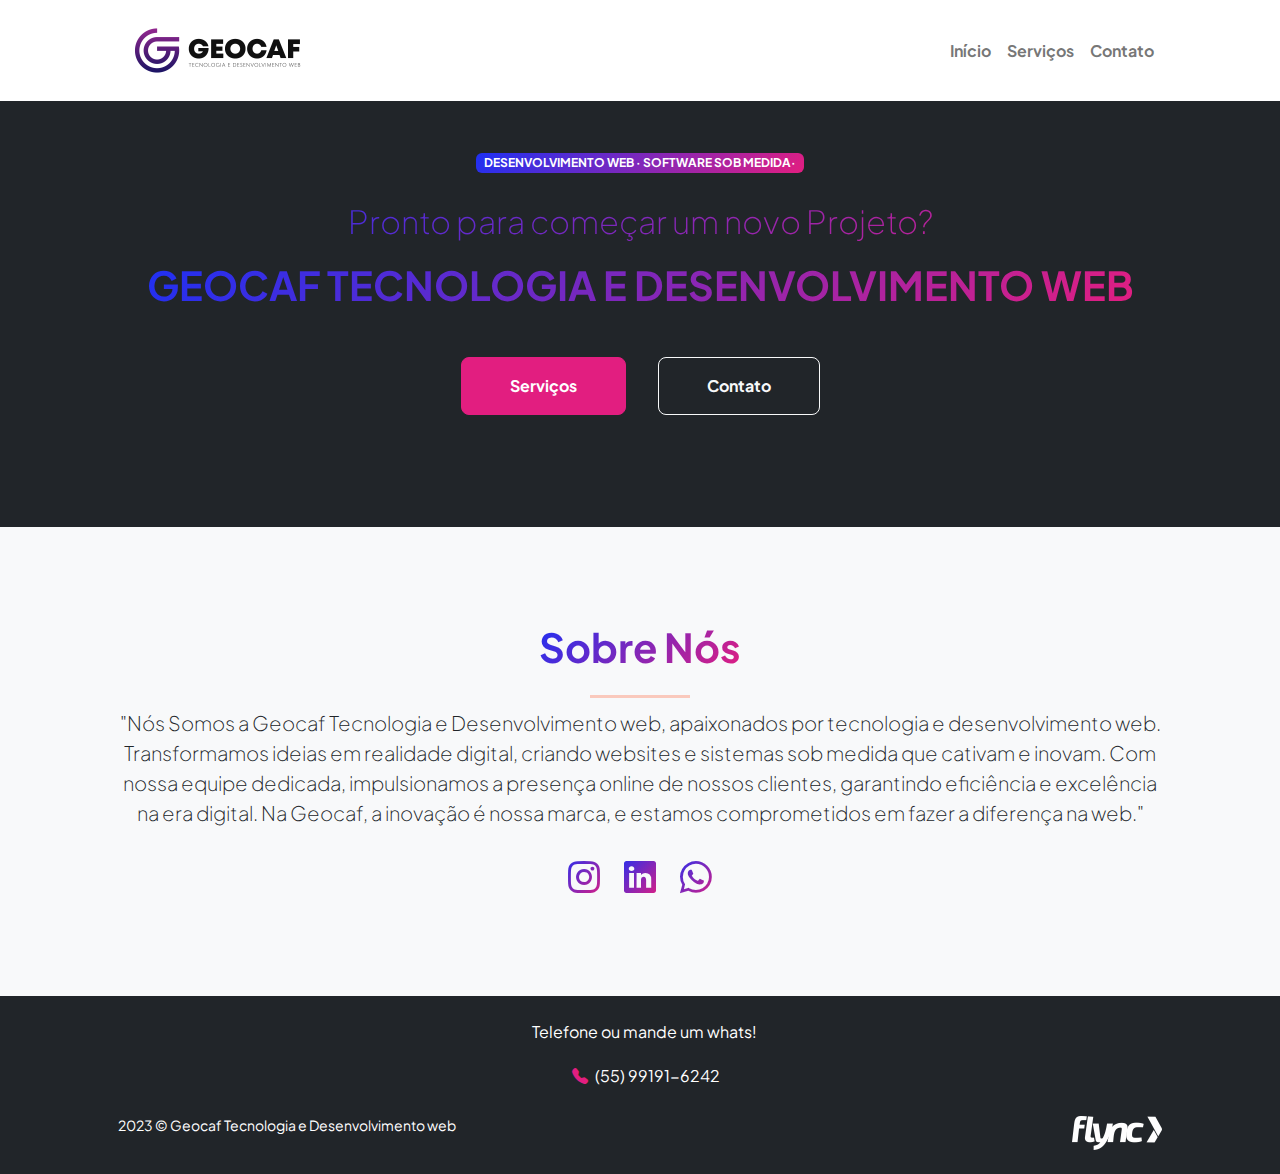
<file: index.html>
<!DOCTYPE html>
<html lang="pt-br">
    <head>
        <meta charset="utf-8" />
        <meta name="viewport" content="width=device-width, initial-scale=1, shrink-to-fit=no" />
        <meta name="description" content="" />
        <meta name="author" content="" />
        <title>Geocaf Tecnologia e Desenvolvimento Web</title>
        <!-- Favicon-->
        <link rel="icon" type="image/x-icon" href="assets/favicon.ico" />
        <!-- Custom Google font-->
        <link rel="preconnect" href="https://fonts.googleapis.com" />
        <link rel="preconnect" href="https://fonts.gstatic.com" crossorigin />
        <link href="https://fonts.googleapis.com/css2?family=Plus+Jakarta+Sans:wght@100;200;300;400;500;600;700;800;900&amp;display=swap" rel="stylesheet" />
        <!-- Bootstrap icons-->
        <link href="https://cdn.jsdelivr.net/npm/bootstrap-icons@1.8.1/font/bootstrap-icons.css" rel="stylesheet" />
        <!-- Core theme CSS (includes Bootstrap)-->
        <link href="css/styles.css" rel="stylesheet" />
    </head>
    <body class="d-flex flex-column h-100 bg-dark">
        <main class="flex-shrink-0">
            <!-- Navigation-->
            <nav class="navbar navbar-expand-lg navbar-light bg-white py-3">
                <div class="container px-5">
                    <a class="navbar-brand" href="index.html"><span class="fw-bolder text-primary"><img src="/assets/Geocaf-Logo3.png" alt=""></span></a>
                    <button class="navbar-toggler" type="button" data-bs-toggle="collapse" data-bs-target="#navbarSupportedContent" aria-controls="navbarSupportedContent" aria-expanded="false" aria-label="Toggle navigation"><span class="navbar-toggler-icon"></span></button>
                    <div class="collapse navbar-collapse" id="navbarSupportedContent">
                        <ul class="navbar-nav ms-auto mb-2 mb-lg-0 small fs-6 fw-bold">
                            <li class="nav-item"><a class="nav-link" href="index.html">Início</a></li>
                            <li class="nav-item"><a class="nav-link" href="resume.html">Serviços</a></li>
                            <li class="nav-item"><a class="nav-link" href="contact.html">Contato</a></li>
                        </ul>
                    </div>
                </div>
            </nav>
            <!-- Header-->
            <header class="py-5 ">
                <div class="container px-5 pb-5">
                    <div class="row gx-5 align-items-center">
                        <div class="col-xxl-5">
                            <!-- Header text content-->
                            <div class="text-center text-xxl-start ">
                                <div class="badge bg-gradient-primary-to-secondary text-white mb-4 "><div class="text-uppercase">Desenvolvimento web &middot; Software sob Medida&middot; </div></div>
                                <div class="fs-2 fw-light text-gradient">Pronto para começar um novo Projeto? </div>
                                <h1 class="display-7 fw-bolder mb-5 mt-3"><span class="text-gradient d-inline">GEOCAF TECNOLOGIA E DESENVOLVIMENTO WEB</span></h1>
                                <div class="d-grid gap-3 d-sm-flex justify-content-sm-center justify-content-xxl-start mb-3">
                                    <a class="btn btn-secondary text-white btn-lg px-5 py-3 me-sm-3 fs-6 fw-bolder" href="resume.html">Serviços</a>
                                    <a class="btn btn-outline-light btn-lg px-5 py-3 fs-6 fw-bolder" href="contact.html">Contato</a>
                                </div>
                            </div>
                        </div>
                        
            </header>
            <!-- About Section-->
            <section class="bg-light py-5">
                <div class="container px-5">
                    <div class="row gx-5 justify-content-center">
                        <div class="col-xxl-8">
                            <div class="text-center my-5">
                                <h2 class="display-6  fw-bolder mb-4"><span class="text-gradient d-inline">Sobre Nós</span></h2>
                                <hr>
                                <p class="lead fw-light mb-4">"Nós Somos a Geocaf Tecnologia e Desenvolvimento web, apaixonados por tecnologia e desenvolvimento web.
                                    Transformamos ideias em realidade digital, criando websites e sistemas sob medida que cativam e inovam. Com nossa equipe dedicada, impulsionamos a presença online de nossos clientes, garantindo eficiência e excelência na era digital. Na Geocaf, a inovação é nossa marca, e estamos comprometidos em fazer a diferença na web."
                                </p>
                                <div class="d-flex justify-content-center fs-2 gap-4">
                                    <a class="text-gradient" href="#!"><i class="bi bi-instagram"></i></a>
                                    <a class="text-gradient" href="#!"><i class="bi bi-linkedin"></i></a>
                                    <a class="text-gradient" href="#!"><i class="bi bi-whatsapp"></i></a>
                                </div>
                            </div>
                        </div>
                    </div>
                </div>
            </section>
        </main>
        <!-- Footer-->
        <footer class="bg-dark py-4 mt-auto text-center text-lg-center text-md-center ">
            <div class="container px-5 ">
                <div class="row align-items-center justify-content-between flex-column flex-sm-row">

                    <span class="mx-1  text-white mb-3">Telefone ou mande um whats!</span>
                        <span class=" mx-1 text-white p-1 mb-2 "><i class="bi bi-telephone-fill m-lg-1 text-secondary"></i> (55) 99191-6242</span>
                    <div class="col-auto"><div class="small m-0"> 2023 &copy; Geocaf Tecnologia e Desenvolvimento web</div></div>
                    
                    <div class="col-auto mt-3"> 
                        <a class="small " href="#!"><img  src="/assets/logo-site-flync.png" alt="logo flync"></a>
                       
                        
                    </div>
                </div>
            </div>
        </footer>
        <!-- Bootstrap core JS-->
        <script src="https://cdn.jsdelivr.net/npm/bootstrap@5.2.3/dist/js/bootstrap.bundle.min.js"></script>
        <!-- Core theme JS-->
        <script src="js/scripts.js"></script>
    </body>
</html>
</file>
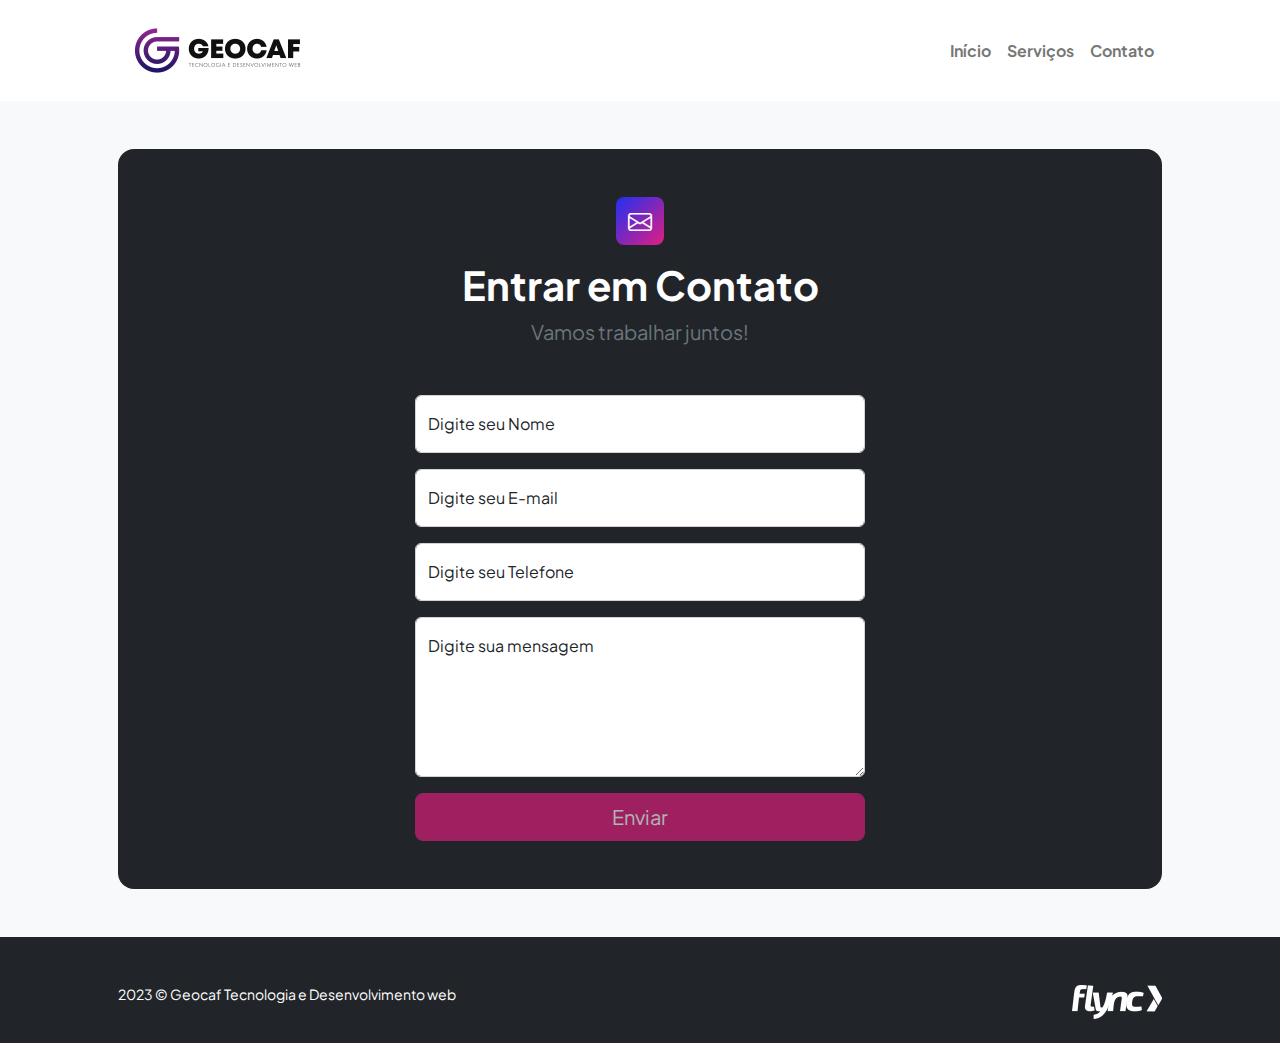
<file: contact.html>
<!DOCTYPE html>
<html lang="en">
    <head>
        <meta charset="utf-8" />
        <meta name="viewport" content="width=device-width, initial-scale=1, shrink-to-fit=no" />
        <meta name="description" content />
        <meta name="author" content />
        <title>Geocaf Tecnologia e Desenvolvimento WEB</title>
        <!-- Favicon-->
        <link rel="icon" type="image/x-icon" href="assets/favicon.ico" />
        <!-- Custom Google font-->
        <link rel="preconnect" href="https://fonts.googleapis.com" />
        <link rel="preconnect" href="https://fonts.gstatic.com" crossorigin />
        <link href="https://fonts.googleapis.com/css2?family=Plus+Jakarta+Sans:wght@100;200;300;400;500;600;700;800;900&amp;display=swap" rel="stylesheet" />
        <!-- Bootstrap icons-->
        <link href="https://cdn.jsdelivr.net/npm/bootstrap-icons@1.8.1/font/bootstrap-icons.css" rel="stylesheet" />
        <!-- Core theme CSS (includes Bootstrap)-->
        <link href="css/styles.css" rel="stylesheet" />
    </head>
    <body class="d-flex flex-column bg-light">
        <main class="flex-shrink-0">
            <!-- Navigation-->
            <nav class="navbar navbar-expand-lg navbar-light bg-white py-3">
                <div class="container px-5">
                    <a class="navbar-brand" href="index.html"><span class="fw-bolder text-primary"><img src="/assets/Geocaf-Logo3.png" alt="logo geocaf"></span></a>
                    <button class="navbar-toggler" type="button" data-bs-toggle="collapse" data-bs-target="#navbarSupportedContent" aria-controls="navbarSupportedContent" aria-expanded="false" aria-label="Toggle navigation"><span class="navbar-toggler-icon"></span></button>
                    <div class="collapse navbar-collapse" id="navbarSupportedContent">
                        <ul class="navbar-nav ms-auto mb-2 mb-lg-0 small fs-6 fw-bold">
                            <li class="nav-item"><a class="nav-link" href="index.html">Início</a></li>
                            <li class="nav-item"><a class="nav-link" href="resume.html">Serviços</a></li>
                            <li class="nav-item"><a class="nav-link" href="contact.html">Contato</a></li>
                        </ul>
                    </div>
                </div>
            </nav>
            <!-- Page content-->
            <section class="py-5">
                <div class="container px-5">
                    <!-- Contact form-->
                    <div class="bg-dark rounded-4 py-5 px-4 px-md-5">
                        <div class="text-center mb-5">
                            <div class="feature bg-primary bg-gradient-primary-to-secondary text-white rounded-3 mb-3"><i class="bi bi-envelope"></i></div>
                            <h1 class="fw-bolder text-white">Entrar em Contato</h1>
                            <p class="lead fw-normal text-muted mb-0">Vamos trabalhar juntos!</p>
                        </div>
                        <div class="row gx-5 justify-content-center">
                            <div class="col-lg-8 col-xl-6">
                                <!-- * * * * * * * * * * * * * * *-->
                                <!-- * * SB Forms Contact Form * *-->
                                <!-- * * * * * * * * * * * * * * *-->
                                <!-- This form is pre-integrated with SB Forms.-->
                                <!-- To make this form functional, sign up at-->
                                <!-- https://startbootstrap.com/solution/contact-forms-->
                                <!-- to get an API token!-->
                                <form id="contactForm" data-sb-form-api-token="API_TOKEN">
                                    <!-- Name input-->
                                    <div class="form-floating mb-3">
                                        <input class="form-control" id="name" type="text" placeholder="Enter your name..." data-sb-validations="required" />
                                        <label for="name"> Digite seu Nome</label>
                                        <div class="invalid-feedback" data-sb-feedback="name:required">A name is required.</div>
                                    </div>
                                    <!-- Email address input-->
                                    <div class="form-floating mb-3">
                                        <input class="form-control" id="email" type="email" placeholder="name@example.com" data-sb-validations="required,email" />
                                        <label for="email"> Digite seu E-mail</label>
                                        <div class="invalid-feedback" data-sb-feedback="email:required">An email is required.</div>
                                        <div class="invalid-feedback" data-sb-feedback="email:email">Email is not valid.</div>
                                    </div>
                                    <!-- Phone number input-->
                                    <div class="form-floating mb-3">
                                        <input class="form-control" id="phone" type="tel" placeholder="(123) 456-7890" data-sb-validations="required" />
                                        <label for="phone"> Digite seu Telefone</label>
                                        <div class="invalid-feedback" data-sb-feedback="phone:required">A phone number is required.</div>
                                    </div>
                                    <!-- Message input-->
                                    <div class="form-floating mb-3">
                                        <textarea class="form-control" id="message" type="text" placeholder="Enter your message here..." style="height: 10rem " data-sb-validations="required"></textarea>
                                        <label for="message"> Digite sua mensagem</label>
                                        <div class="invalid-feedback" data-sb-feedback="message:required">A message is required.</div>
                                    </div>
                                    <!-- Submit success message-->
                                    <!---->
                                    <!-- This is what your users will see when the form-->
                                    <!-- has successfully submitted-->
                                    <div class="d-none" id="submitSuccessMessage">
                                        <div class="text-center mb-3">
                                            <div class="fw-bolder">Form submission successful!</div>
                                            To activate this form, sign up at
                                            <br />
                                            <a href="https://startbootstrap.com/solution/contact-forms">https://startbootstrap.com/solution/contact-forms</a>
                                        </div>
                                    </div>
                                    <!-- Submit error message-->
                                    <!---->
                                    <!-- This is what your users will see when there is-->
                                    <!-- an error submitting the form-->
                                    <div class="d-none" id="submitErrorMessage"><div class="text-center text-danger mb-3">Error sending message!</div></div>
                                    <!-- Submit Button-->
                                    <div class="d-grid"><button class="btn btn-secondary text-white btn-lg disabled" id="submitButton" type="submit">Enviar</button></div>
                                </form>
                            </div>
                        </div>
                    </div>
                </div>
            </section>
        </main>
        <!-- Footer-->
        <footer class="bg-dark py-4 mt-auto">
            <div class="container px-5">
                <div class="row align-items-center justify-content-between flex-column flex-sm-row text-center mt-2">
                    <div class="col-auto"><div class="small m-0">2023 &copy; Geocaf Tecnologia e Desenvolvimento web</div></div>
                    <div class="col-auto mt-3">
                        <a class="small" href="#!"><img src="/assets/logo-site-flync.png" alt=""></a>
                        
                    </div>
                </div>
            </div>
        </footer>
        <!-- Bootstrap core JS-->
        <script src="https://cdn.jsdelivr.net/npm/bootstrap@5.2.3/dist/js/bootstrap.bundle.min.js"></script>
        <!-- Core theme JS-->
        <script src="js/scripts.js"></script>
        <!-- * * * * * * * * * * * * * * * * * * * * * * * * * * * * * * * * * * * * * * * *-->
        <!-- * *                               SB Forms JS                               * *-->
        <!-- * * Activate your form at https://startbootstrap.com/solution/contact-forms * *-->
        <!-- * * * * * * * * * * * * * * * * * * * * * * * * * * * * * * * * * * * * * * * *-->
        <script src="https://cdn.startbootstrap.com/sb-forms-latest.js"></script>
    </body>
</html>
</file>
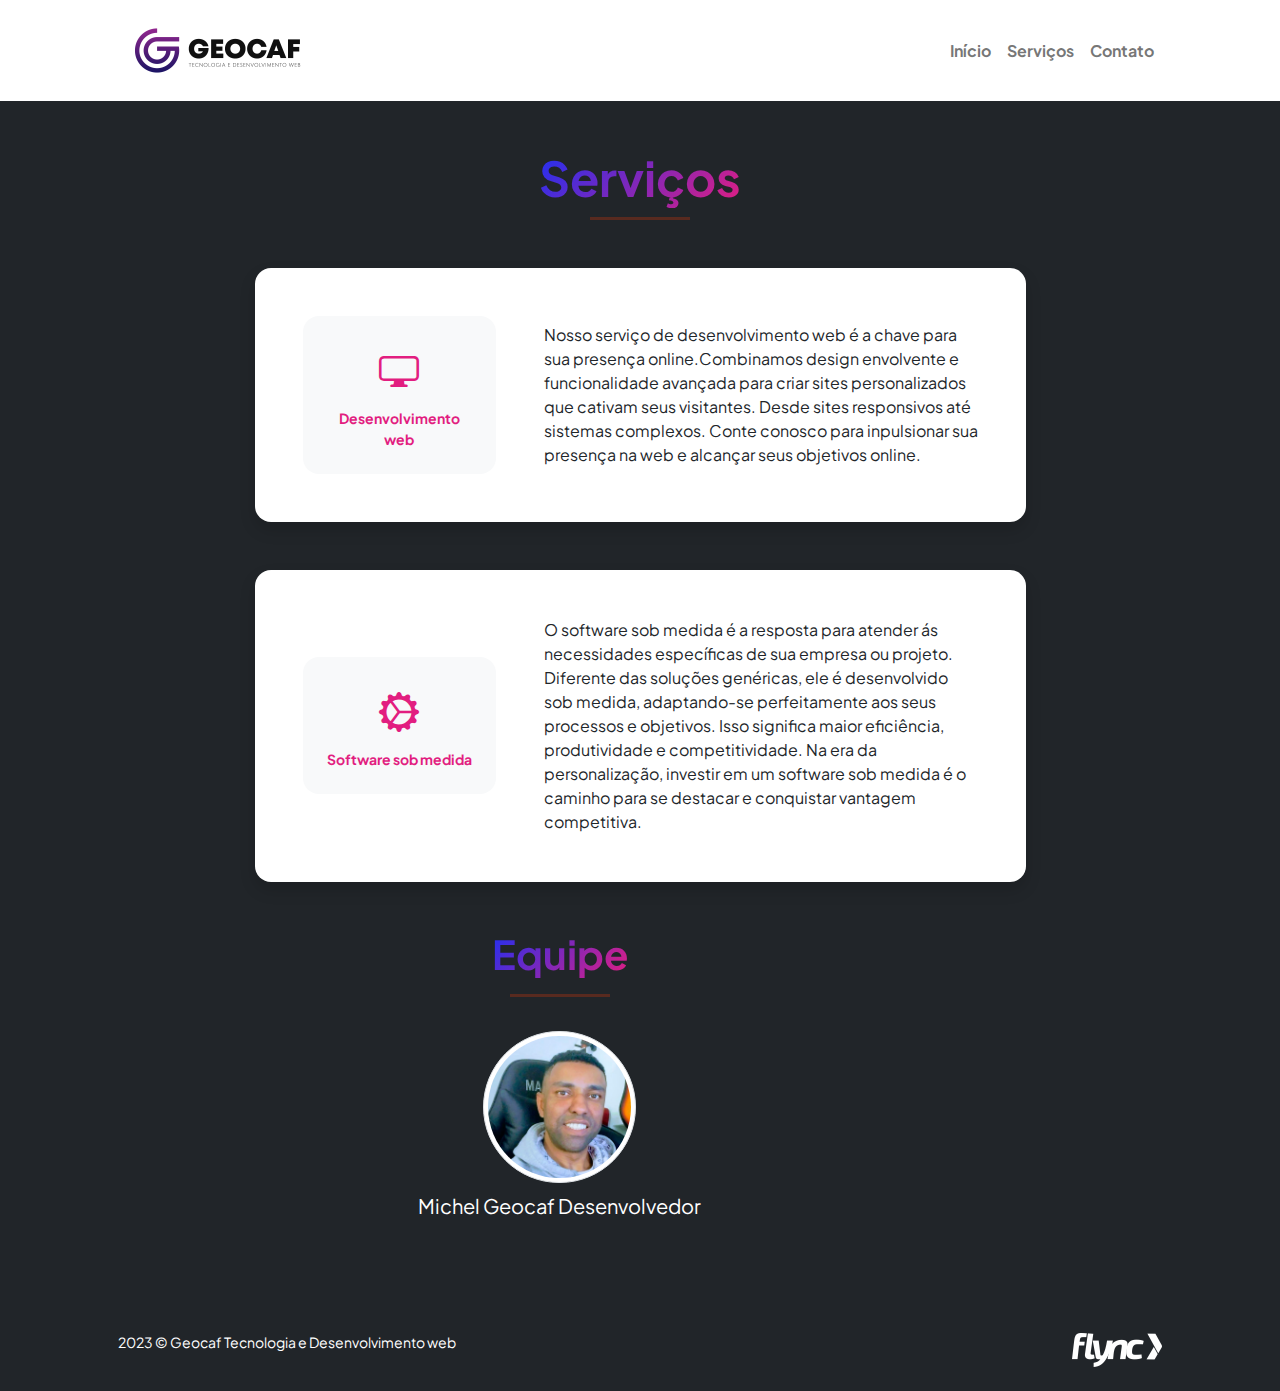
<file: resume.html>
<!DOCTYPE html>
<html lang="en">
    <head>
        <meta charset="utf-8" />
        <meta name="viewport" content="width=device-width, initial-scale=1, shrink-to-fit=no" />
        <meta name="description" content="" />
        <meta name="author" content="" />
        <title>Geocaf Tecnologia e Desenvolvimento Web</title>
        <!-- Favicon-->
        <link rel="icon" type="image/x-icon" href="assets/favicon.ico" />
        <!-- Custom Google font-->
        <link rel="preconnect" href="https://fonts.googleapis.com" />
        <link rel="preconnect" href="https://fonts.gstatic.com" crossorigin />
        <link href="https://fonts.googleapis.com/css2?family=Plus+Jakarta+Sans:wght@100;200;300;400;500;600;700;800;900&amp;display=swap" rel="stylesheet" />
        <!-- Bootstrap icons-->
        <link href="https://cdn.jsdelivr.net/npm/bootstrap-icons@1.8.1/font/bootstrap-icons.css" rel="stylesheet" />
        <!-- Core theme CSS (includes Bootstrap)-->
        <link href="css/styles.css" rel="stylesheet" />
    </head>
    <body class="d-flex flex-column h-100 bg-dark">
        <main class="flex-shrink-0">
            <!-- Navigation-->
            <nav class="navbar navbar-expand-lg navbar-light bg-white py-3">
                <div class="container px-5">
                    <a class="navbar-brand" href="index.html"><span class="fw-bolder text-primary"><img src="/assets/Geocaf-Logo3.png" alt=""></span></a>
                    <button class="navbar-toggler" type="button" data-bs-toggle="collapse" data-bs-target="#navbarSupportedContent" aria-controls="navbarSupportedContent" aria-expanded="false" aria-label="Toggle navigation"><span class="navbar-toggler-icon"></span></button>
                    <div class="collapse navbar-collapse" id="navbarSupportedContent">
                        <ul class="navbar-nav ms-auto mb-2 mb-lg-0 small fs-6 fw-bold">
                            <li class="nav-item"><a class="nav-link" href="index.html">Início</a></li>
                            <li class="nav-item"><a class="nav-link" href="resume.html">Serviços</a></li>
                            <li class="nav-item"><a class="nav-link" href="contact.html">Contato</a></li>
                        </ul>
                    </div>
                </div>
            </nav>
            <!-- Page Content-->
            <div class="container px-5 my-5">
                <div class="text-center mb-5">
                    <h1 class="display-5 fw-bolder mb-0"><span class="text-gradient d-inline">Serviços</span></h1>
                    <hr>
                   
                </div>
                <div class="row gx-5 justify-content-center">
                    <div class="col-lg-11 col-xl-9 col-xxl-8">
                        <!-- Experience Section-->
                        <section>
                            
                            <!-- Experience Card 1-->
                            <div class="card shadow border-0 rounded-4 mb-5">
                                <div class="card-body p-5">
                                    <div class="row align-items-center gx-5">
                                        <div class="col text-center text-lg-start mb-4 mb-lg-0">
                                            <div class="bg-light p-4 rounded-4">
                                                <div class="text-secondary fw-bolder text-center mb-2 fs-1"><i class="bi bi-display"></i></div>
                                                <div class="small text-secondary text-center fw-bolder">Desenvolvimento web</div>
                                                
                                            </div>
                                        </div>
                                        <div class="col-lg-8"><div>Nosso serviço de desenvolvimento web é a chave para sua presença online.Combinamos design envolvente e funcionalidade avançada para criar sites personalizados que cativam seus visitantes. Desde sites responsivos até sistemas complexos. Conte conosco para inpulsionar sua presença na web e alcançar seus objetivos online.</div></div>
                                    </div>
                                </div>
                            </div>
                            <!-- Experience Card 2-->
                            <div class="card shadow border-0 rounded-4 mb-5">
                                <div class="card-body p-5">
                                    <div class="row align-items-center gx-5">
                                        <div class="col text-center text-lg-start mb-4 mb-lg-0">
                                            <div class="bg-light p-4 rounded-4">
                                                <div class="text-secondary fw-bolder text-center mb-2 fs-1"><i class="bi bi-gear-wide-connected"></i></div>
                                                <div class="small text-secondary  text-center fw-bolder">Software sob medida</div>
                                                
                                            </div>
                                        </div>
                                        <div class="col-lg-8"><div>O software sob medida é a resposta para atender ás necessidades específicas de sua empresa ou projeto. Diferente das soluções genéricas, ele é desenvolvido sob medida, adaptando-se perfeitamente aos seus processos e objetivos. Isso significa maior eficiência, produtividade e competitividade. Na era da personalização, investir em um software sob medida é o caminho para se destacar e conquistar vantagem competitiva.</div></div>
                                    </div>
                                </div>
                            </div>
                            
                            <!-- img-figure equipe -->
                            
                            <figure class="figure text-center">
                                <h1 class="display-6 fw-bolder mb-3 "><span class="text-gradient d-inline text-center">Equipe</span></h1>
                                <hr>
                                <img src="/assets/michel.novo.jpg" class="figure-img img-thumbnail  rounded w-25  rounded-circle mt-4" alt="...">
                                <figcaption class="figure-caption text-white fs-5">Michel Geocaf  Desenvolvedor</figcaption>
                              </figure>
                        </section>
                        <!-- Education Section-->
                        <section>
                           
                        <section>
                            <!-- Skillset Card-->
                           
                        </section>
                    </div>
                </div>
            </div>
        </main>
        <!-- Footer-->
        <footer class="bg-dark py-4 mt-auto">
            <div class="container px-5">
                <div class="row align-items-center justify-content-between flex-column flex-sm-row text-center mt-2">
                    <div class="col-auto"><div class="small m-0">2023 &copy; Geocaf Tecnologia e Desenvolvimento web</div></div>
                    <div class="col-auto mt-3">
                        <a class="small " href="#!"><img src="/assets/logo-site-flync.png" alt=""></a>
                        
                    </div>
                </div>
            </div>
        </footer>
        <!-- Bootstrap core JS-->
        <script src="https://cdn.jsdelivr.net/npm/bootstrap@5.2.3/dist/js/bootstrap.bundle.min.js"></script>
        <!-- Core theme JS-->
        <script src="js/scripts.js"></script>
    </body>
</html>
</file>
